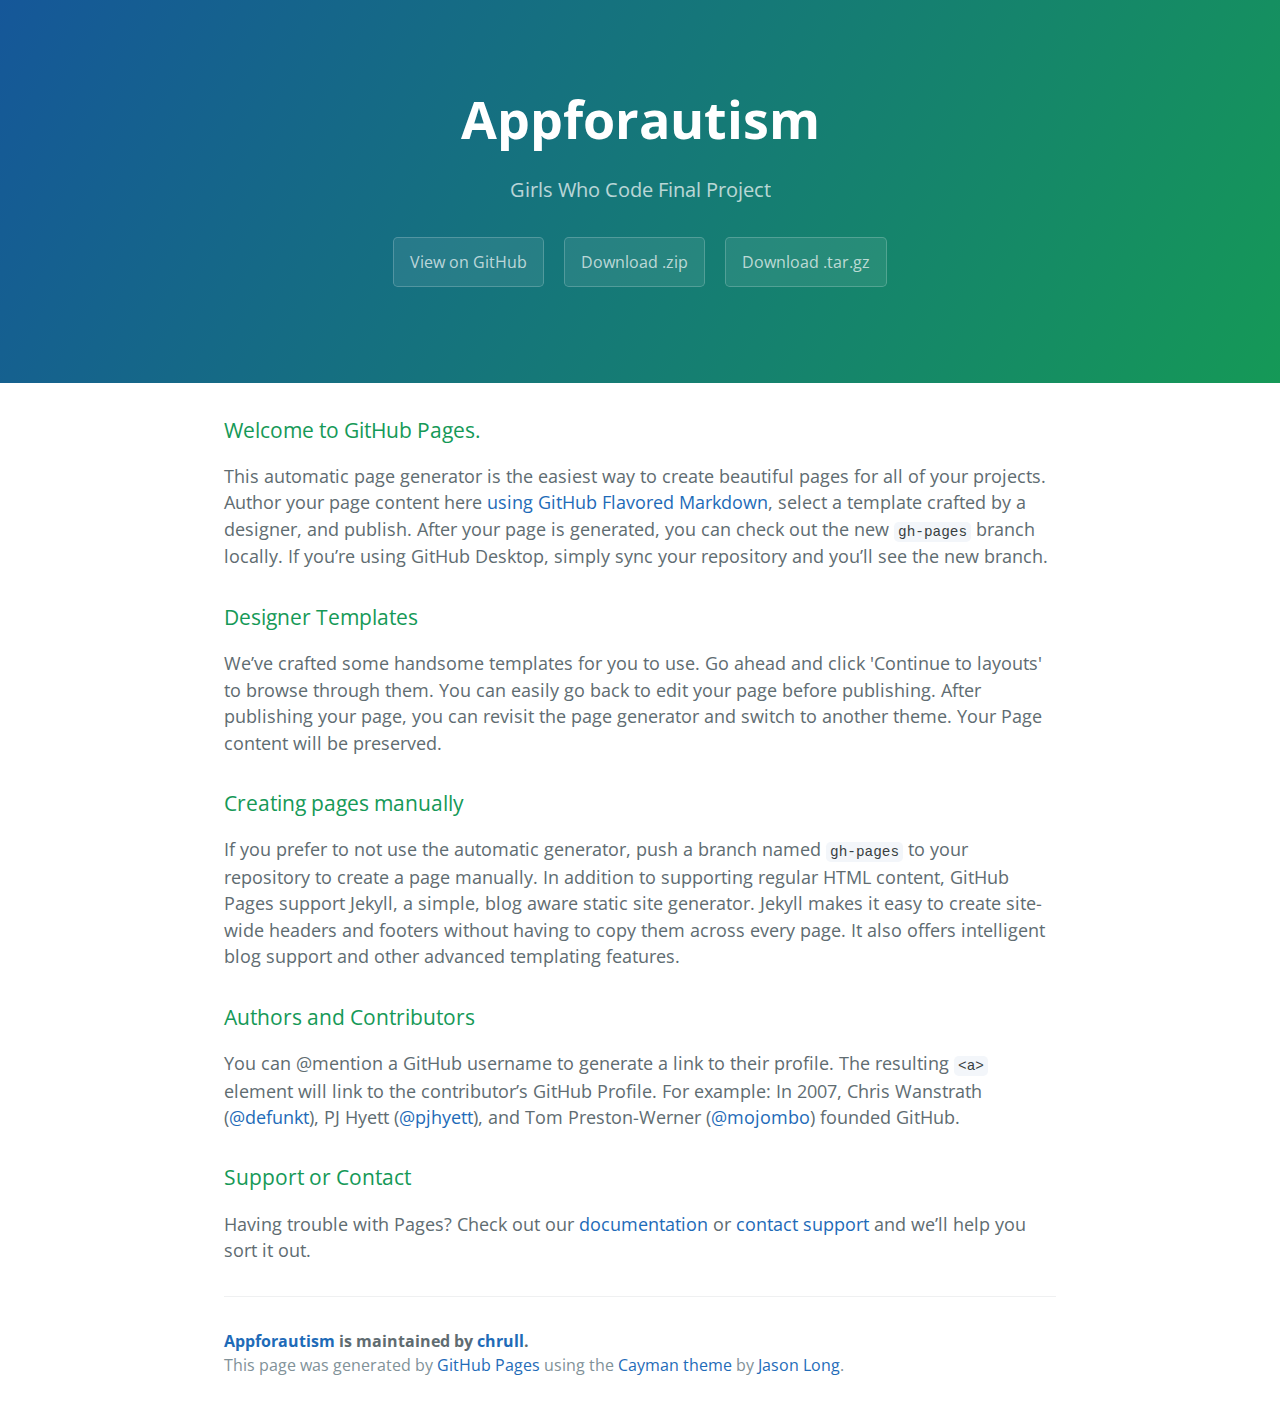
<file: index.html>
<!DOCTYPE html>
<html lang="en-us">
  <head>
    <meta charset="UTF-8">
    <title>Appforautism by chrull</title>
    <meta name="viewport" content="width=device-width, initial-scale=1">
    <link rel="stylesheet" type="text/css" href="stylesheets/normalize.css" media="screen">
    <link href='https://fonts.googleapis.com/css?family=Open+Sans:400,700' rel='stylesheet' type='text/css'>
    <link rel="stylesheet" type="text/css" href="stylesheets/stylesheet.css" media="screen">
    <link rel="stylesheet" type="text/css" href="stylesheets/github-light.css" media="screen">
  </head>
  <body>
    <section class="page-header">
      <h1 class="project-name">Appforautism</h1>
      <h2 class="project-tagline">Girls Who Code Final Project</h2>
      <a href="https://github.com/chrull/appforautism" class="btn">View on GitHub</a>
      <a href="https://github.com/chrull/appforautism/zipball/master" class="btn">Download .zip</a>
      <a href="https://github.com/chrull/appforautism/tarball/master" class="btn">Download .tar.gz</a>
    </section>

    <section class="main-content">
      <h3>
<a id="welcome-to-github-pages" class="anchor" href="#welcome-to-github-pages" aria-hidden="true"><span aria-hidden="true" class="octicon octicon-link"></span></a>Welcome to GitHub Pages.</h3>

<p>This automatic page generator is the easiest way to create beautiful pages for all of your projects. Author your page content here <a href="https://guides.github.com/features/mastering-markdown/">using GitHub Flavored Markdown</a>, select a template crafted by a designer, and publish. After your page is generated, you can check out the new <code>gh-pages</code> branch locally. If you’re using GitHub Desktop, simply sync your repository and you’ll see the new branch.</p>

<h3>
<a id="designer-templates" class="anchor" href="#designer-templates" aria-hidden="true"><span aria-hidden="true" class="octicon octicon-link"></span></a>Designer Templates</h3>

<p>We’ve crafted some handsome templates for you to use. Go ahead and click 'Continue to layouts' to browse through them. You can easily go back to edit your page before publishing. After publishing your page, you can revisit the page generator and switch to another theme. Your Page content will be preserved.</p>

<h3>
<a id="creating-pages-manually" class="anchor" href="#creating-pages-manually" aria-hidden="true"><span aria-hidden="true" class="octicon octicon-link"></span></a>Creating pages manually</h3>

<p>If you prefer to not use the automatic generator, push a branch named <code>gh-pages</code> to your repository to create a page manually. In addition to supporting regular HTML content, GitHub Pages support Jekyll, a simple, blog aware static site generator. Jekyll makes it easy to create site-wide headers and footers without having to copy them across every page. It also offers intelligent blog support and other advanced templating features.</p>

<h3>
<a id="authors-and-contributors" class="anchor" href="#authors-and-contributors" aria-hidden="true"><span aria-hidden="true" class="octicon octicon-link"></span></a>Authors and Contributors</h3>

<p>You can @mention a GitHub username to generate a link to their profile. The resulting <code>&lt;a&gt;</code> element will link to the contributor’s GitHub Profile. For example: In 2007, Chris Wanstrath (<a href="https://github.com/defunkt" class="user-mention">@defunkt</a>), PJ Hyett (<a href="https://github.com/pjhyett" class="user-mention">@pjhyett</a>), and Tom Preston-Werner (<a href="https://github.com/mojombo" class="user-mention">@mojombo</a>) founded GitHub.</p>

<h3>
<a id="support-or-contact" class="anchor" href="#support-or-contact" aria-hidden="true"><span aria-hidden="true" class="octicon octicon-link"></span></a>Support or Contact</h3>

<p>Having trouble with Pages? Check out our <a href="https://help.github.com/pages">documentation</a> or <a href="https://github.com/contact">contact support</a> and we’ll help you sort it out.</p>

      <footer class="site-footer">
        <span class="site-footer-owner"><a href="https://github.com/chrull/appforautism">Appforautism</a> is maintained by <a href="https://github.com/chrull">chrull</a>.</span>

        <span class="site-footer-credits">This page was generated by <a href="https://pages.github.com">GitHub Pages</a> using the <a href="https://github.com/jasonlong/cayman-theme">Cayman theme</a> by <a href="https://twitter.com/jasonlong">Jason Long</a>.</span>
      </footer>

    </section>

  
  </body>
</html>
</file>
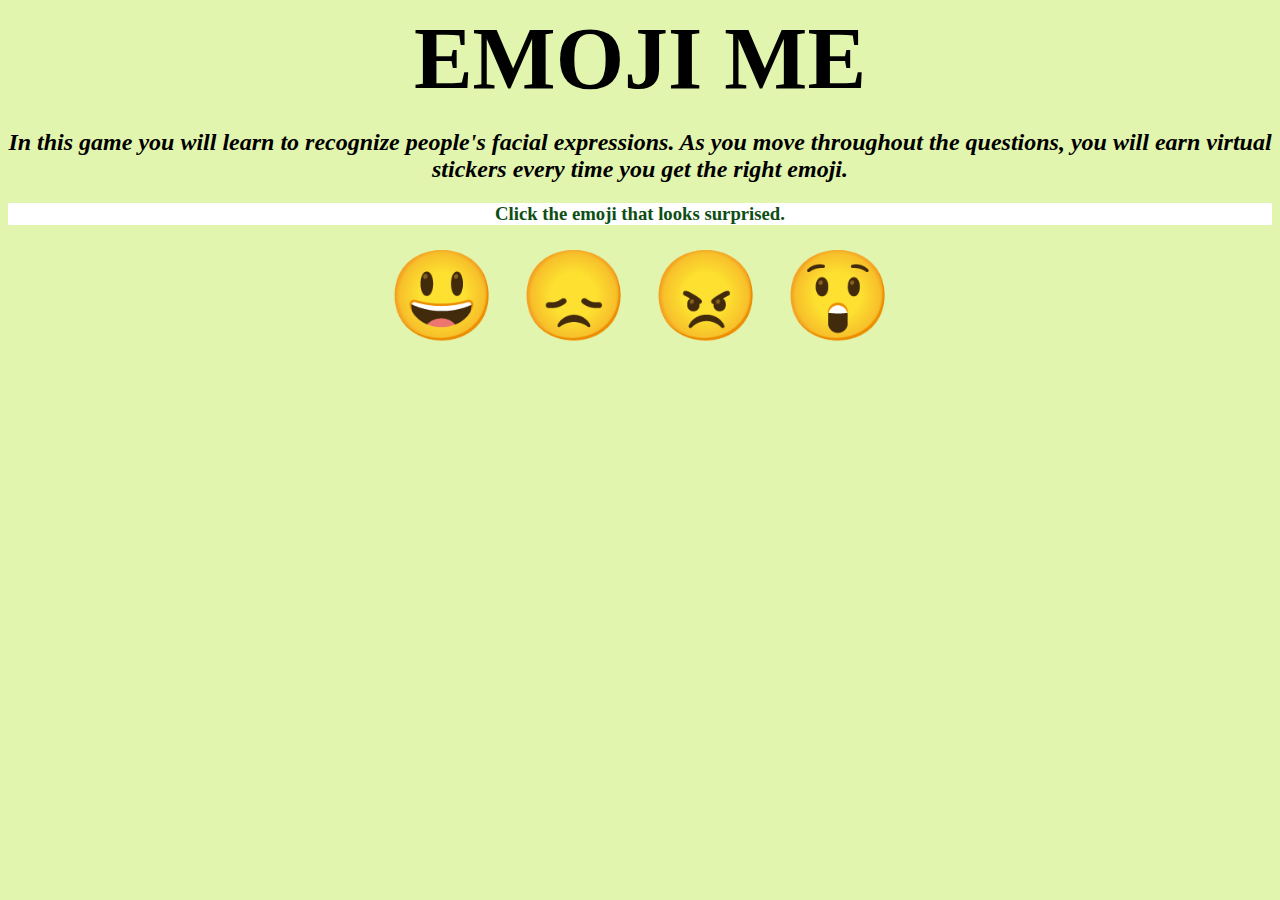
<file: emojimepart/emojime.html>
<!DOCTYPE html>
<html>
<head>
<link rel="icon" href="pictures/greatjob.gif">
    <title> Emoji Me </title>
    <!-- http://www.grumdrig.com/emoji-list/# -->
    <link rel = "stylesheet" href = "css/emojistyle.css">
<script type= "text/javascript" src="script/emojimove.js"> </script>
</head>

<body>
<h1> EMOJI ME </h1>
<h2> <i> In this game you will learn to recognize people's facial expressions.
As you move throughout the questions, you will earn virtual stickers 
every time you get the right emoji. </i> </h2>
<h3> Click the emoji that looks surprised. </h3>

<div id="emoji">
<!-- smiley face-->
<h1 id="smile" onclick="smileFunction()"> &#x1f603;  </h1>
<!-- dissapointed face-->
<h1 id="disapointed" onclick="disappointedFunction()"> &#x1f61e; </h1>
<!-- angry face-->
<h1 id="anger" onclick="angryFunction()"> &#x1f620; </h1>
<!-- surprised face-->
<h1 id="surprise" onclick="surpriseFunction()"> &#x1f632; </h1>
</div>

</body>

</html>
</file>
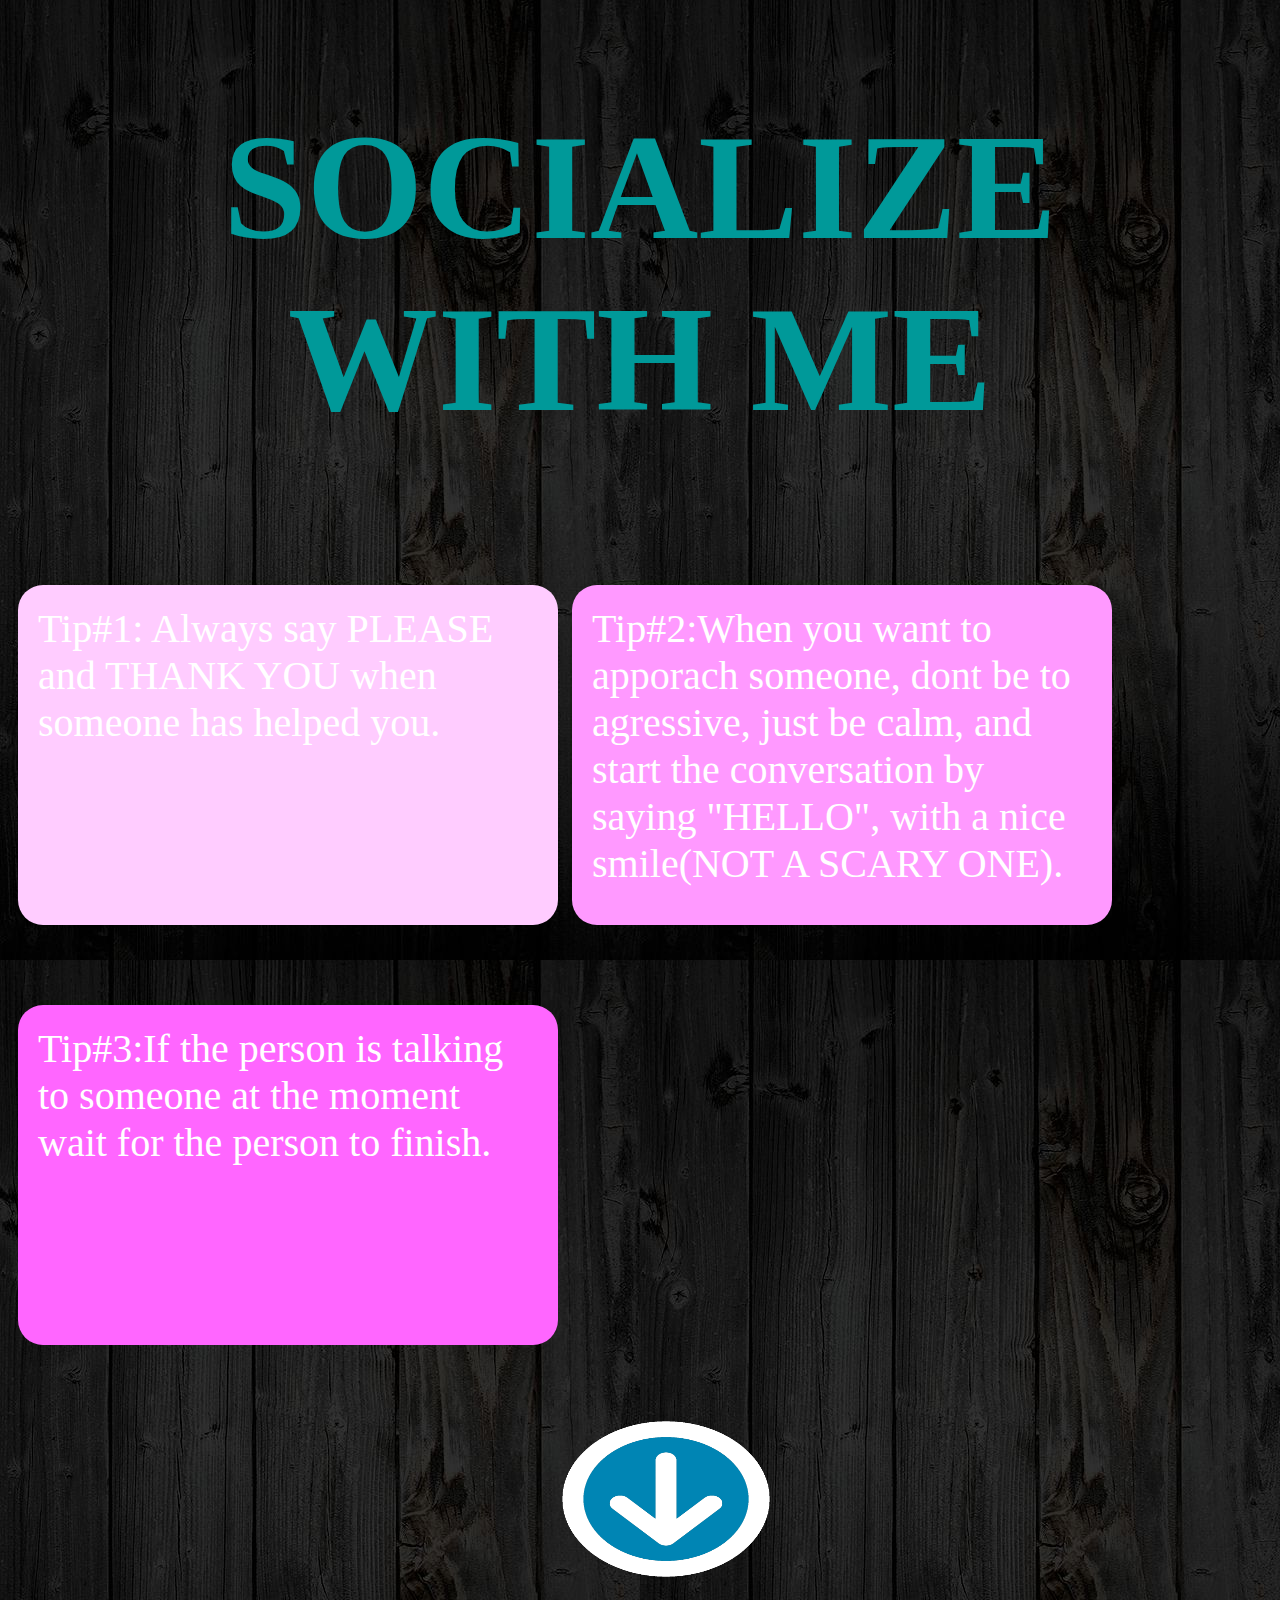
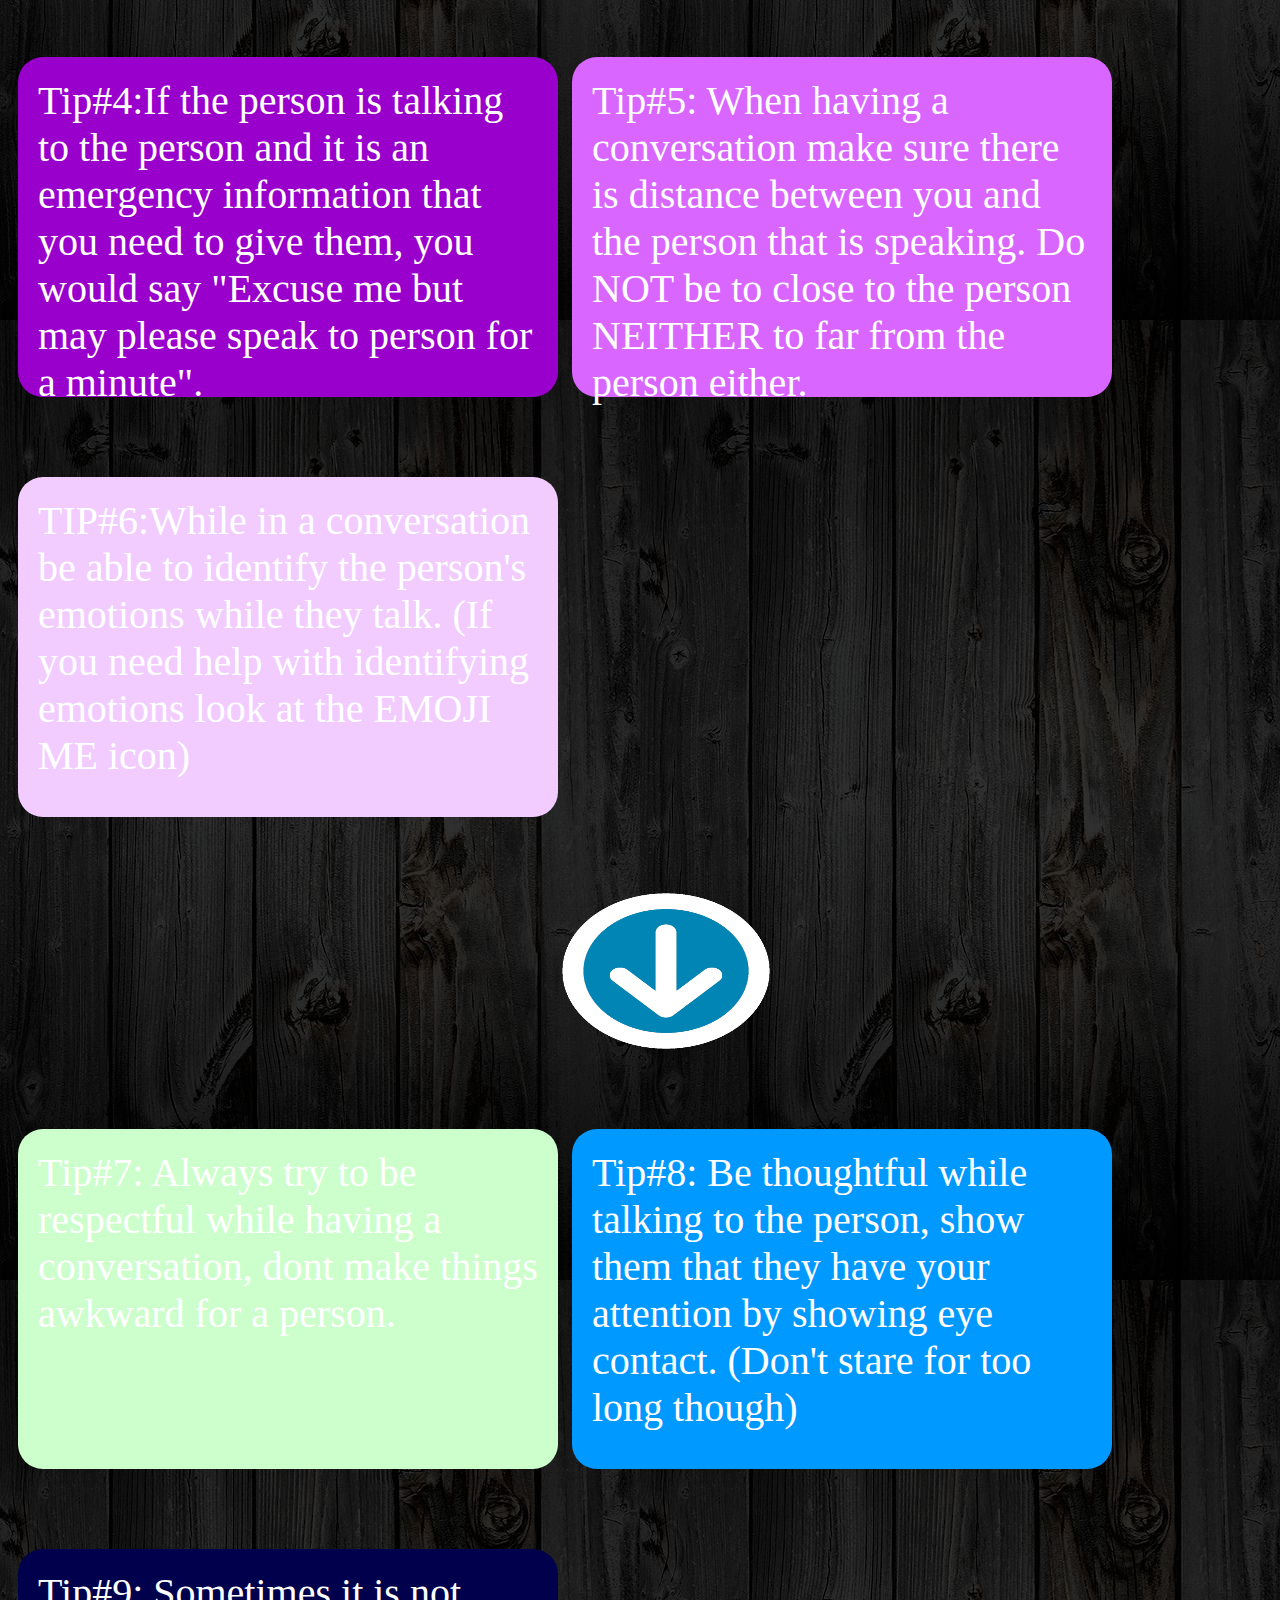
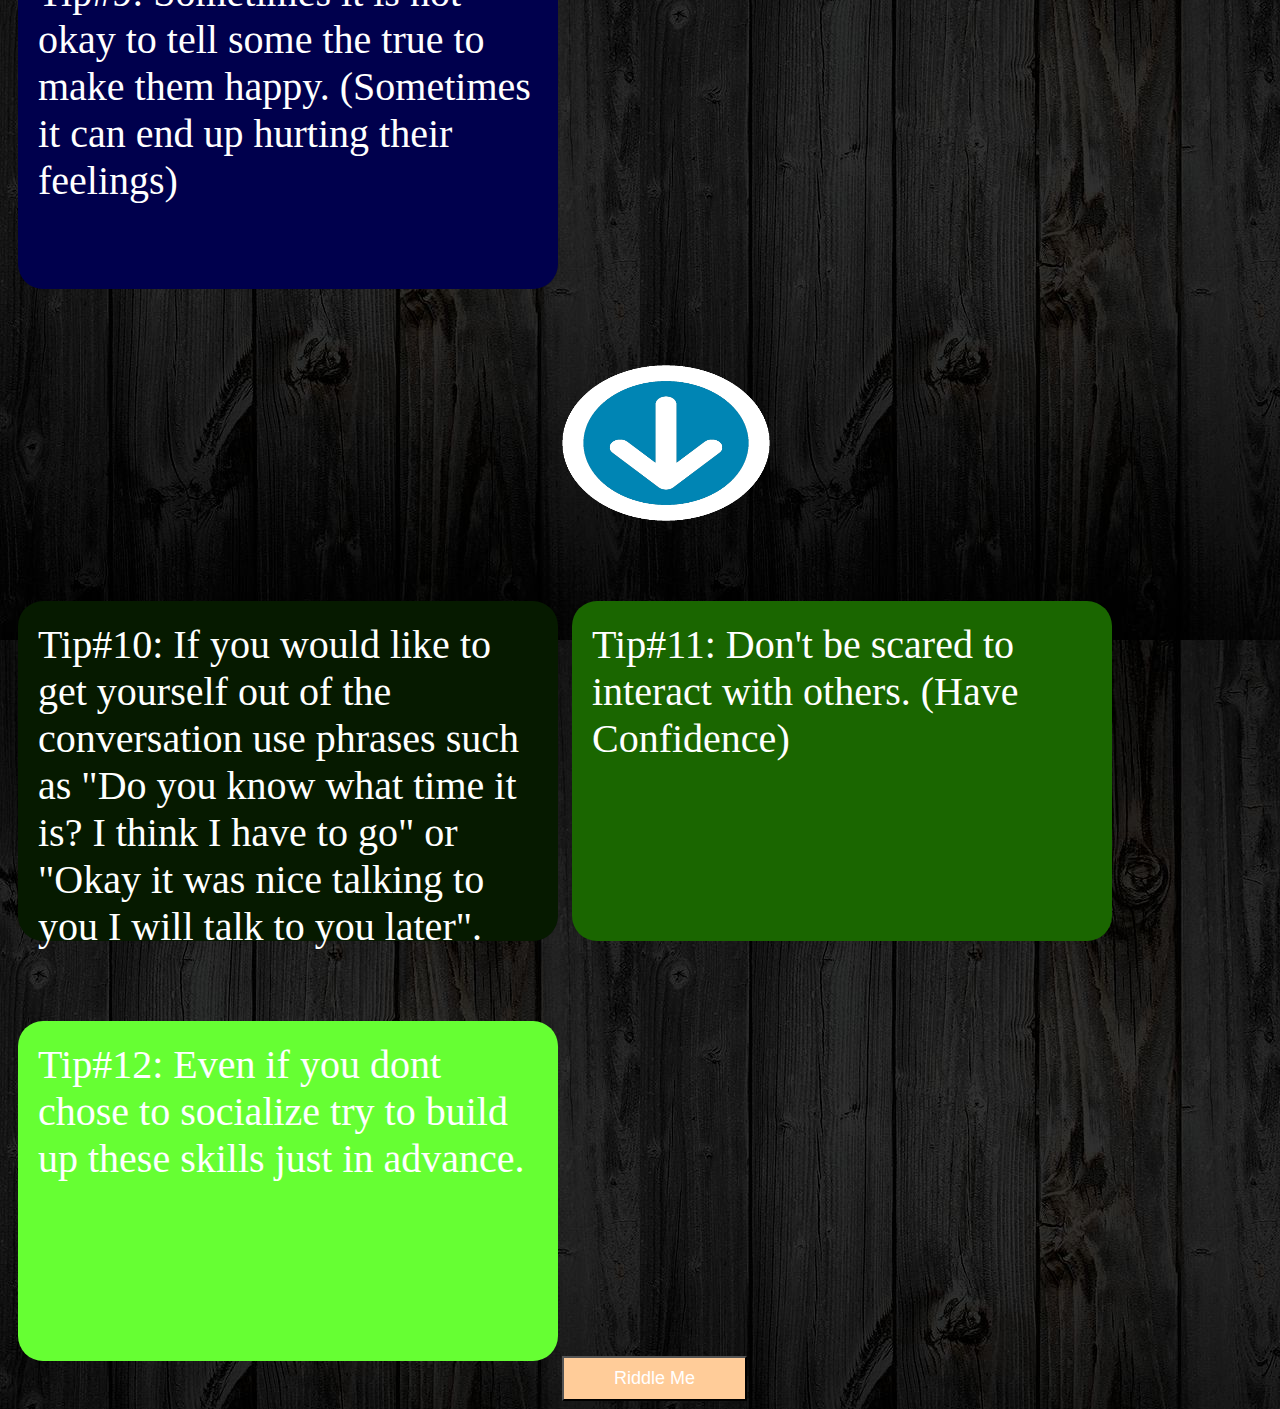
<file: social/SOCIAL TIPS.html>
<!DOCTYPE html>
<html>

	<head>
<title>SOCIAL TIPS</title>
	<link rel="stylesheet" href="social.css">

	</head>
	
	<body>
	<h1>SOCIALIZE WITH ME</h1> 
		<div class="rowOfP">
		<p id="rcorners1">Tip#1: Always say PLEASE and THANK YOU when someone has helped you.</p>
		<p id="rcorners2"> Tip#2:When you want to apporach someone, dont be to agressive, just be calm, and start the conversation by saying "HELLO", with a nice smile(NOT A SCARY ONE).</p>
		<p id="rcorners3"> Tip#3:If the person is talking to someone at the moment wait for the person to finish.</p>
		</div>
		<br>
		<img src="row.png" alt="arrow" >
		<br>
		<div class= "rowOfP">
		<p id="rcorners4">Tip#4:If the person is talking to the person and it is an emergency information that you need to give them, you would say "Excuse me but may please speak to person for a minute".</p>
		<p id="rcorners5">Tip#5: When having a conversation make sure there is distance between you and the person that is speaking. Do NOT be to close to the person NEITHER to far from the person either.</p>
		<p id="rcorners6">TIP#6:While in a conversation be able to identify the person's emotions while they talk. (If you need help with identifying emotions look at the EMOJI ME icon)</p>
		</div> 
		<br>
		<img src="row.png" alt="arrow" >
		<br>
		<div class="rowOfP">
		<p id="rcorners7">Tip#7: Always try to be respectful while having a conversation, dont make things awkward for a person.</p>
		<p id="rcorners8">Tip#8: Be thoughtful while talking to the person, show them that they have your attention by showing eye contact. (Don't stare for too long though) </p>
		<p id="rcorners9">Tip#9: Sometimes it is not okay to tell some the true to make them happy. (Sometimes it can end up hurting their feelings)</p>
		</div>
		<br>
		<img src="row.png" alt="arrow" style="width:304px;height:228px;">		
		<br>
		<div class="rowOfP"> 
		<p id="rcorners10">Tip#10: If you would like to get yourself out of the conversation use phrases such as "Do you know what time it is? I think I have to go" or "Okay it was nice talking to you I will talk to you later". </p>
		<p id="rcorners11">Tip#11: Don't be scared to interact with others. (Have Confidence) </p>
		<p id="rcorners12">Tip#12: Even if you dont chose to socialize try to build up these skills just in advance. </p>
		</div> 
	
		<!-- Trigger/Open The Modal -->
<button id="myBtn">Riddle Me</button>

<!-- The Modal -->
<div id="myModal" class="modal">

  <!-- Modal content -->
  <div class="modal-content">
    <span class="close">x</span>
    <p>Riddle ME:
	<br>
	A murderer is condemned to death. He has to choose between three rooms. The first is full of raging fires, the second is full of assassins with loaded guns, and the third is full of lions that haven't eaten in 3 years. Which room is safest for him? Include the word room in your answer. 
	<br>
	<input type="text" id="text"> 
	<button type="button" id="submit" onclick="check();">submit</button>
	<br>
	</p>

<br><br>
<div id="answer"></div>
  </div>

</div>
</body>
	<script src="social.js"></script>  
</html>
</file>
<file: stylesheets/stylesheet.css>
* {
  box-sizing: border-box; }

body {
  padding: 0;
  margin: 0;
  font-family: "Open Sans", "Helvetica Neue", Helvetica, Arial, sans-serif;
  font-size: 16px;
  line-height: 1.5;
  color: #606c71; }

a {
  color: #1e6bb8;
  text-decoration: none; }
  a:hover {
    text-decoration: underline; }

.btn {
  display: inline-block;
  margin-bottom: 1rem;
  color: rgba(255, 255, 255, 0.7);
  background-color: rgba(255, 255, 255, 0.08);
  border-color: rgba(255, 255, 255, 0.2);
  border-style: solid;
  border-width: 1px;
  border-radius: 0.3rem;
  transition: color 0.2s, background-color 0.2s, border-color 0.2s; }
  .btn + .btn {
    margin-left: 1rem; }

.btn:hover {
  color: rgba(255, 255, 255, 0.8);
  text-decoration: none;
  background-color: rgba(255, 255, 255, 0.2);
  border-color: rgba(255, 255, 255, 0.3); }

@media screen and (min-width: 64em) {
  .btn {
    padding: 0.75rem 1rem; } }

@media screen and (min-width: 42em) and (max-width: 64em) {
  .btn {
    padding: 0.6rem 0.9rem;
    font-size: 0.9rem; } }

@media screen and (max-width: 42em) {
  .btn {
    display: block;
    width: 100%;
    padding: 0.75rem;
    font-size: 0.9rem; }
    .btn + .btn {
      margin-top: 1rem;
      margin-left: 0; } }

.page-header {
  color: #fff;
  text-align: center;
  background-color: #159957;
  background-image: linear-gradient(120deg, #155799, #159957); }

@media screen and (min-width: 64em) {
  .page-header {
    padding: 5rem 6rem; } }

@media screen and (min-width: 42em) and (max-width: 64em) {
  .page-header {
    padding: 3rem 4rem; } }

@media screen and (max-width: 42em) {
  .page-header {
    padding: 2rem 1rem; } }

.project-name {
  margin-top: 0;
  margin-bottom: 0.1rem; }

@media screen and (min-width: 64em) {
  .project-name {
    font-size: 3.25rem; } }

@media screen and (min-width: 42em) and (max-width: 64em) {
  .project-name {
    font-size: 2.25rem; } }

@media screen and (max-width: 42em) {
  .project-name {
    font-size: 1.75rem; } }

.project-tagline {
  margin-bottom: 2rem;
  font-weight: normal;
  opacity: 0.7; }

@media screen and (min-width: 64em) {
  .project-tagline {
    font-size: 1.25rem; } }

@media screen and (min-width: 42em) and (max-width: 64em) {
  .project-tagline {
    font-size: 1.15rem; } }

@media screen and (max-width: 42em) {
  .project-tagline {
    font-size: 1rem; } }

.main-content :first-child {
  margin-top: 0; }
.main-content img {
  max-width: 100%; }
.main-content h1, .main-content h2, .main-content h3, .main-content h4, .main-content h5, .main-content h6 {
  margin-top: 2rem;
  margin-bottom: 1rem;
  font-weight: normal;
  color: #159957; }
.main-content p {
  margin-bottom: 1em; }
.main-content code {
  padding: 2px 4px;
  font-family: Consolas, "Liberation Mono", Menlo, Courier, monospace;
  font-size: 0.9rem;
  color: #383e41;
  background-color: #f3f6fa;
  border-radius: 0.3rem; }
.main-content pre {
  padding: 0.8rem;
  margin-top: 0;
  margin-bottom: 1rem;
  font: 1rem Consolas, "Liberation Mono", Menlo, Courier, monospace;
  color: #567482;
  word-wrap: normal;
  background-color: #f3f6fa;
  border: solid 1px #dce6f0;
  border-radius: 0.3rem; }
  .main-content pre > code {
    padding: 0;
    margin: 0;
    font-size: 0.9rem;
    color: #567482;
    word-break: normal;
    white-space: pre;
    background: transparent;
    border: 0; }
.main-content .highlight {
  margin-bottom: 1rem; }
  .main-content .highlight pre {
    margin-bottom: 0;
    word-break: normal; }
.main-content .highlight pre, .main-content pre {
  padding: 0.8rem;
  overflow: auto;
  font-size: 0.9rem;
  line-height: 1.45;
  border-radius: 0.3rem; }
.main-content pre code, .main-content pre tt {
  display: inline;
  max-width: initial;
  padding: 0;
  margin: 0;
  overflow: initial;
  line-height: inherit;
  word-wrap: normal;
  background-color: transparent;
  border: 0; }
  .main-content pre code:before, .main-content pre code:after, .main-content pre tt:before, .main-content pre tt:after {
    content: normal; }
.main-content ul, .main-content ol {
  margin-top: 0; }
.main-content blockquote {
  padding: 0 1rem;
  margin-left: 0;
  color: #819198;
  border-left: 0.3rem solid #dce6f0; }
  .main-content blockquote > :first-child {
    margin-top: 0; }
  .main-content blockquote > :last-child {
    margin-bottom: 0; }
.main-content table {
  display: block;
  width: 100%;
  overflow: auto;
  word-break: normal;
  word-break: keep-all; }
  .main-content table th {
    font-weight: bold; }
  .main-content table th, .main-content table td {
    padding: 0.5rem 1rem;
    border: 1px solid #e9ebec; }
.main-content dl {
  padding: 0; }
  .main-content dl dt {
    padding: 0;
    margin-top: 1rem;
    font-size: 1rem;
    font-weight: bold; }
  .main-content dl dd {
    padding: 0;
    margin-bottom: 1rem; }
.main-content hr {
  height: 2px;
  padding: 0;
  margin: 1rem 0;
  background-color: #eff0f1;
  border: 0; }

@media screen and (min-width: 64em) {
  .main-content {
    max-width: 64rem;
    padding: 2rem 6rem;
    margin: 0 auto;
    font-size: 1.1rem; } }

@media screen and (min-width: 42em) and (max-width: 64em) {
  .main-content {
    padding: 2rem 4rem;
    font-size: 1.1rem; } }

@media screen and (max-width: 42em) {
  .main-content {
    padding: 2rem 1rem;
    font-size: 1rem; } }

.site-footer {
  padding-top: 2rem;
  margin-top: 2rem;
  border-top: solid 1px #eff0f1; }

.site-footer-owner {
  display: block;
  font-weight: bold; }

.site-footer-credits {
  color: #819198; }

@media screen and (min-width: 64em) {
  .site-footer {
    font-size: 1rem; } }

@media screen and (min-width: 42em) and (max-width: 64em) {
  .site-footer {
    font-size: 1rem; } }

@media screen and (max-width: 42em) {
  .site-footer {
    font-size: 0.9rem; } }
</file>
<file: stylesheets/github-light.css>
/*
The MIT License (MIT)

Copyright (c) 2016 GitHub, Inc.

Permission is hereby granted, free of charge, to any person obtaining a copy
of this software and associated documentation files (the "Software"), to deal
in the Software without restriction, including without limitation the rights
to use, copy, modify, merge, publish, distribute, sublicense, and/or sell
copies of the Software, and to permit persons to whom the Software is
furnished to do so, subject to the following conditions:

The above copyright notice and this permission notice shall be included in all
copies or substantial portions of the Software.

THE SOFTWARE IS PROVIDED "AS IS", WITHOUT WARRANTY OF ANY KIND, EXPRESS OR
IMPLIED, INCLUDING BUT NOT LIMITED TO THE WARRANTIES OF MERCHANTABILITY,
FITNESS FOR A PARTICULAR PURPOSE AND NONINFRINGEMENT. IN NO EVENT SHALL THE
AUTHORS OR COPYRIGHT HOLDERS BE LIABLE FOR ANY CLAIM, DAMAGES OR OTHER
LIABILITY, WHETHER IN AN ACTION OF CONTRACT, TORT OR OTHERWISE, ARISING FROM,
OUT OF OR IN CONNECTION WITH THE SOFTWARE OR THE USE OR OTHER DEALINGS IN THE
SOFTWARE.

*/

.pl-c /* comment */ {
  color: #969896;
}

.pl-c1 /* constant, variable.other.constant, support, meta.property-name, support.constant, support.variable, meta.module-reference, markup.raw, meta.diff.header */,
.pl-s .pl-v /* string variable */ {
  color: #0086b3;
}

.pl-e /* entity */,
.pl-en /* entity.name */ {
  color: #795da3;
}

.pl-smi /* variable.parameter.function, storage.modifier.package, storage.modifier.import, storage.type.java, variable.other */,
.pl-s .pl-s1 /* string source */ {
  color: #333;
}

.pl-ent /* entity.name.tag */ {
  color: #63a35c;
}

.pl-k /* keyword, storage, storage.type */ {
  color: #a71d5d;
}

.pl-s /* string */,
.pl-pds /* punctuation.definition.string, string.regexp.character-class */,
.pl-s .pl-pse .pl-s1 /* string punctuation.section.embedded source */,
.pl-sr /* string.regexp */,
.pl-sr .pl-cce /* string.regexp constant.character.escape */,
.pl-sr .pl-sre /* string.regexp source.ruby.embedded */,
.pl-sr .pl-sra /* string.regexp string.regexp.arbitrary-repitition */ {
  color: #183691;
}

.pl-v /* variable */ {
  color: #ed6a43;
}

.pl-id /* invalid.deprecated */ {
  color: #b52a1d;
}

.pl-ii /* invalid.illegal */ {
  color: #f8f8f8;
  background-color: #b52a1d;
}

.pl-sr .pl-cce /* string.regexp constant.character.escape */ {
  font-weight: bold;
  color: #63a35c;
}

.pl-ml /* markup.list */ {
  color: #693a17;
}

.pl-mh /* markup.heading */,
.pl-mh .pl-en /* markup.heading entity.name */,
.pl-ms /* meta.separator */ {
  font-weight: bold;
  color: #1d3e81;
}

.pl-mq /* markup.quote */ {
  color: #008080;
}

.pl-mi /* markup.italic */ {
  font-style: italic;
  color: #333;
}

.pl-mb /* markup.bold */ {
  font-weight: bold;
  color: #333;
}

.pl-md /* markup.deleted, meta.diff.header.from-file */ {
  color: #bd2c00;
  background-color: #ffecec;
}

.pl-mi1 /* markup.inserted, meta.diff.header.to-file */ {
  color: #55a532;
  background-color: #eaffea;
}

.pl-mdr /* meta.diff.range */ {
  font-weight: bold;
  color: #795da3;
}

.pl-mo /* meta.output */ {
  color: #1d3e81;
}
</file>
<file: emojimepart/css/emojistyle.css>
body{
    background-color: #e2f5ae;
    text-align:center;
}


h1{
    display:inline;
    font-size:550%;
}

h3{
    color:#0e4e13;
    background-color:white;
}
</file>
<file: social/social.css>
body{
	background-image: url("board.jpg");
	
}
p{
	display: inline-block;
	padding: 20px;
    font-size: 40px; 
	color: white; 
    border-radius: 25px;
	vertical-align: bottom;
	margin-left: 10px;
	width: 500px;
    height: 300px;
}

img{
	width:304px;
	height:228px;
	margin-left: 40%;
}


#rcorners1 {
    background: #ffccff;
    
}

#rcorners2 {
    background: #ff99ff;
    
}

#rcorners3 {
    background:#ff66ff ;
    
	
	
}

#rcorners4 {
    background:#9900cc ;
    
	
}

#rcorners5 {
    background: #d966ff;
    
}

#rcorners6 {
    background:#f2ccff ;
   
}

#rcorners7 {
    background:#ccffcc ;
    
}

#rcorners8 {
    background: #0099ff ;
    
}

#rcorners9 {
    background:#00004d;
    
}

#rcorners10{
    background:#061a00  ;
    
	
}

#rcorners11 {
    background: #1a6600;
   
	
}

#rcorners12 {
    background:#66ff33 ;
   
}

h1{
	text-align: center;
	color: #009999;
	font-size: 150px; 
}

.rowOfP {
	display: inline;
	min-width: 100%;
	min-height: 400px;
	
}

/* The Modal (background) */
.modal {
    display: none; /* Hidden by default */
    position: fixed; /* Stay in place */
    z-index: 1; /* Sit on top */
    left: 0;
    top: 0;
    width: 100%; /* Full width */
    height: 100%; /* Full height */
    overflow: auto; /* Enable scroll if needed */
    background-color: rgb(0,0,0); /* Fallback color */
    background-color: rgba(0,0,0,0.4); /* Black w/ opacity */
}

/* Modal Content/Box */
.modal-content {
    background-color: #fefefe;
    margin: 15% auto; /* 15% from the top and centered */
    padding: 20px;
    border: 1px solid #888;
    width: 80%; /* Could be more or less, depending on screen size */
}

/* The Close Button */
.close {
    color: #aaa;
    float: right;
    font-size: 28px;
    font-weight: bold;
}

.close:hover,
.close:focus {
    color: black;
    text-decoration: none;
    cursor: pointer;
}

.modal p {
display: block;
color: black;
font-size: 25px;
width: 1400px;
height: 70px;
}

button{
padding: 10px 50px ; 
font-size: 18px;
background-color: #ffcc99; 
color: white; 
}
</file>
